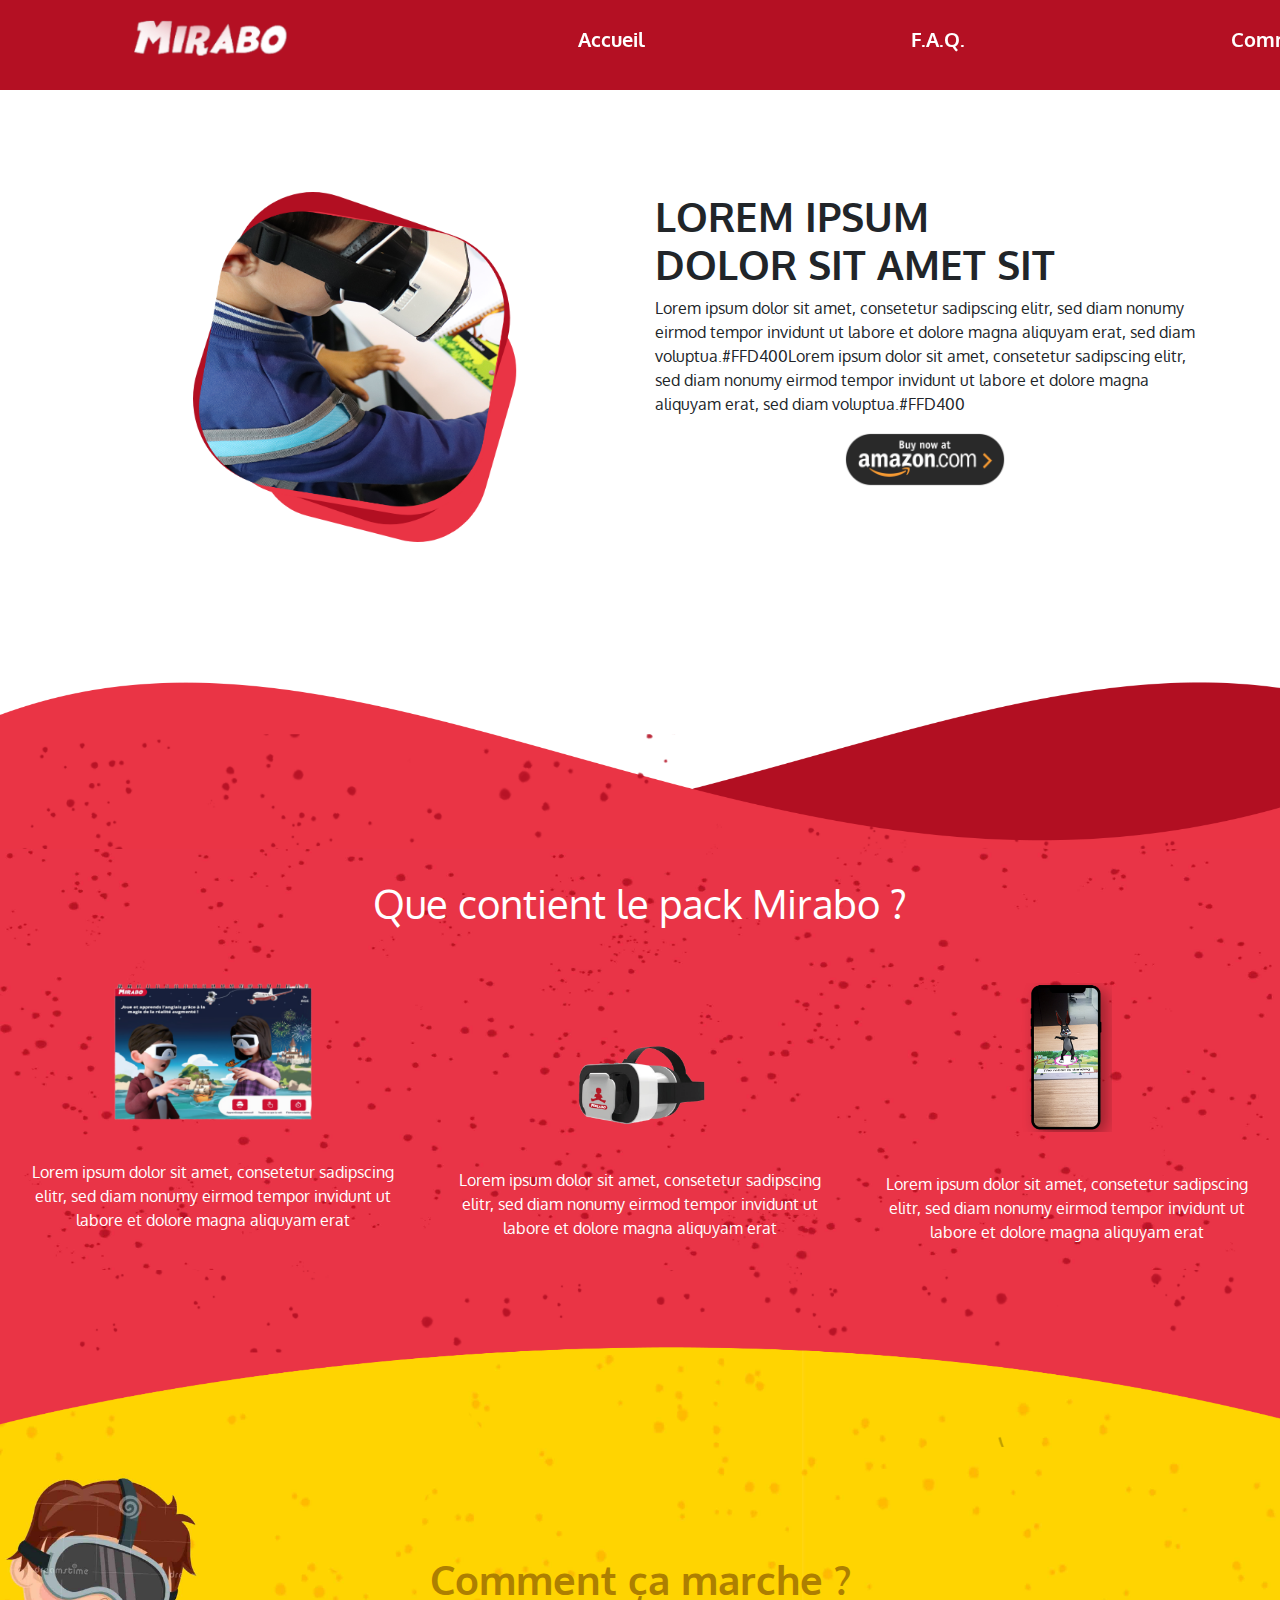
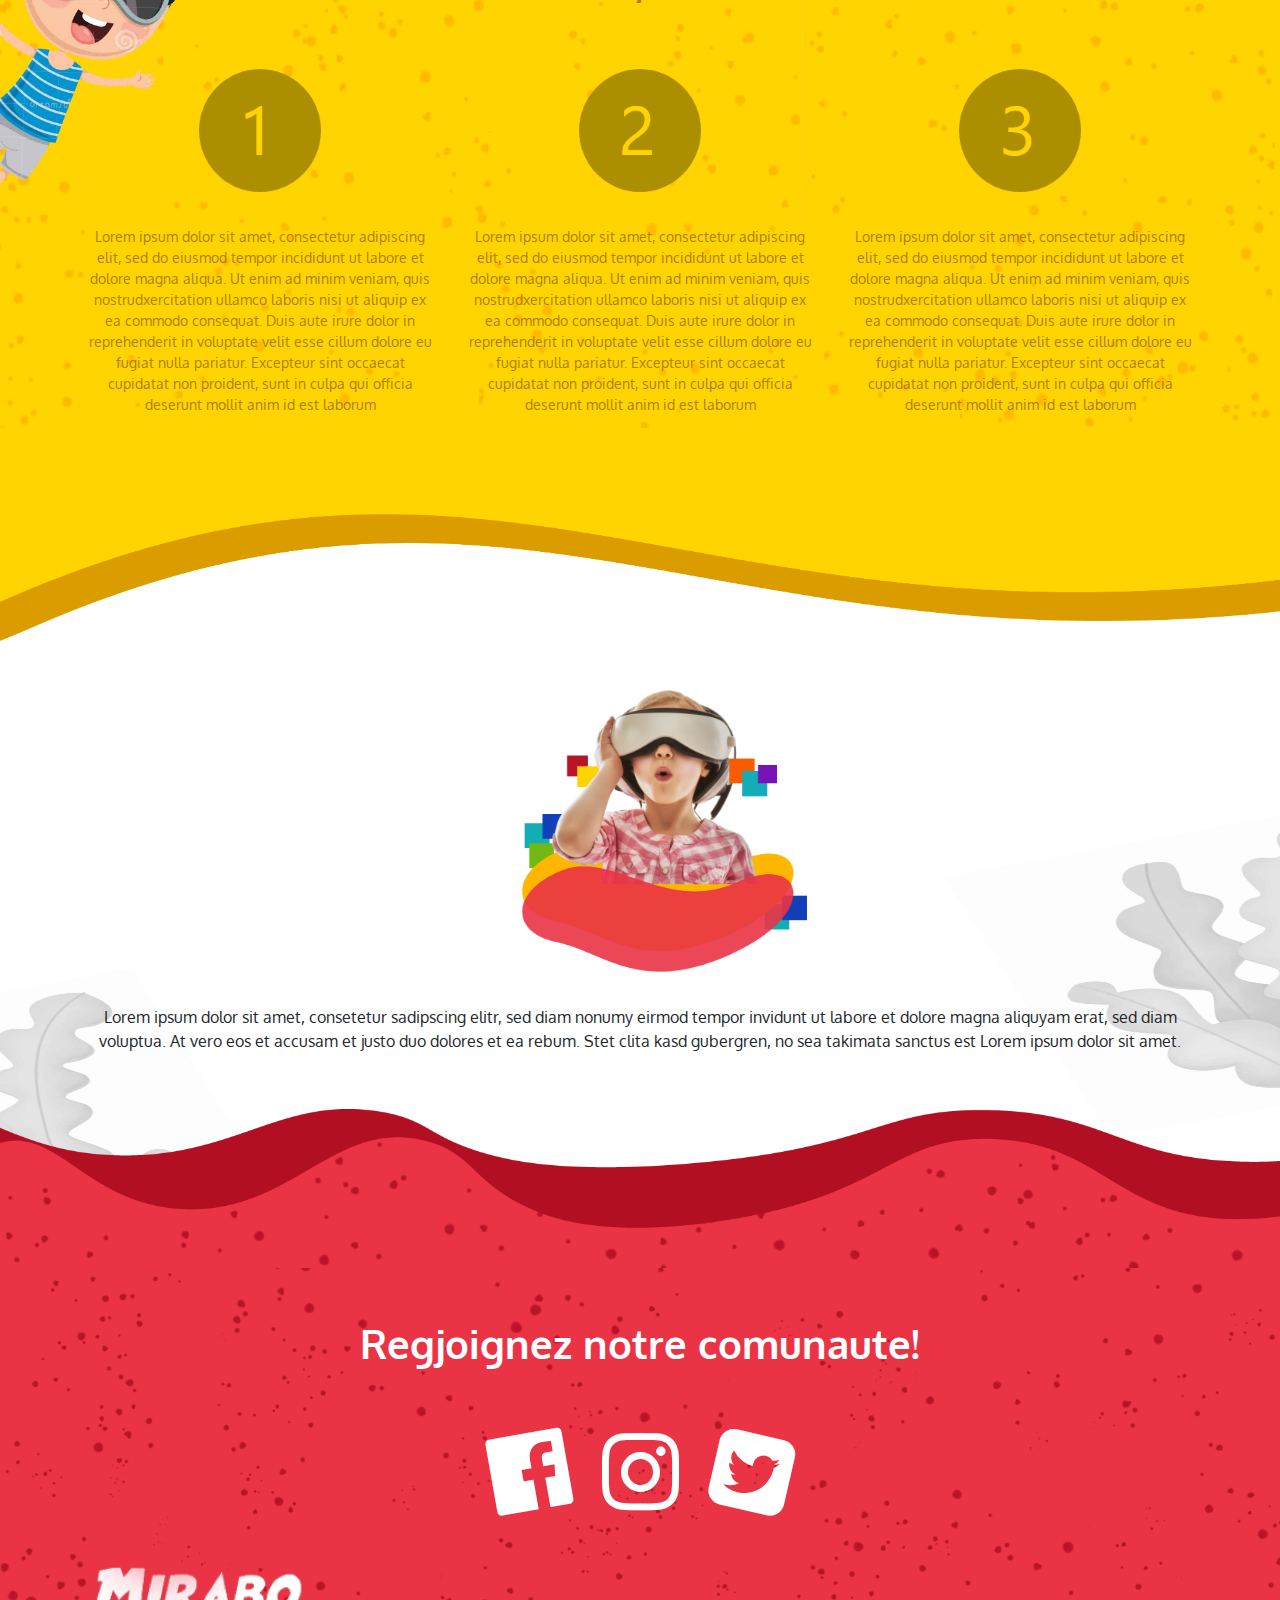
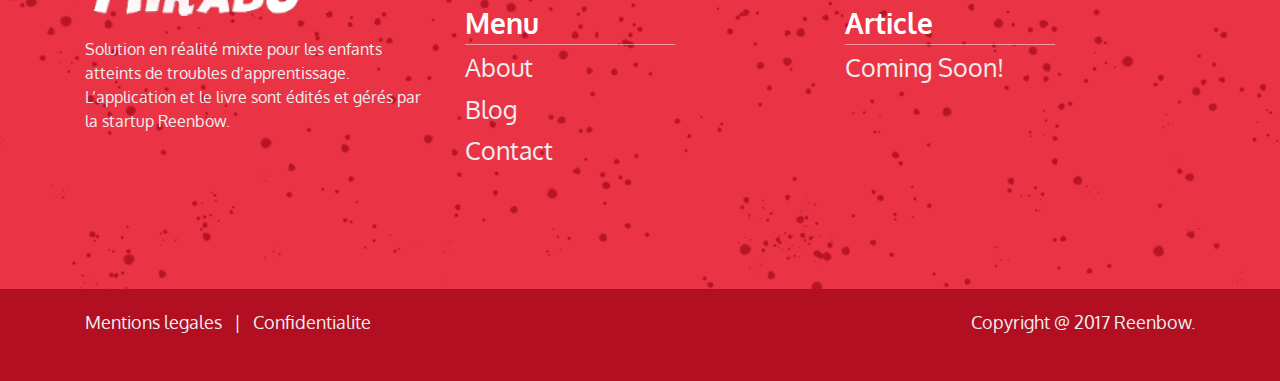
<file: commando.html>
<!DOCTYPE html>
<html lang="en">
<head>
    <meta charset="UTF-8">
    <meta name="viewport" content="width=device-width, initial-scale=1.0">
    <link rel="stylesheet" href="css/bootstrap.min.css">
    <link rel="stylesheet" href="https://stackpath.bootstrapcdn.com/font-awesome/4.7.0/css/font-awesome.min.css">
    <link rel="stylesheet" href="custom/style.css">
    <link rel="stylesheet" href="custom/commando.css">
    <link rel="stylesheet"  href="css/lightslider.css"/>
    <title>Project</title>
</head>
<body>
    <!-- header Alrea -->
    <section class="header">
        <header>
            <nav id="scroll" class="navbar navbar-expand-lg navbar-custom navbar-light bg-nav container-fluid fixed-top">
                <a class="navbar-brand" href="#"><img src="img/logos/logo.png" width="40%" class="img-fluid"></a>
                <button class="navbar-toggler" type="button" data-toggle="collapse" data-target="#navbarSupportedContent" aria-controls="navbarSupportedContent" aria-expanded="false" aria-label="Toggle navigation">
                  <span class="navbar-toggler-icon"></span>
                </button>
                <div class="collapse navbar-collapse" id="navbarSupportedContent">
                  <ul class="navbar-nav mr-auto">
                    <li class="nav-item">
                        <a class="nav-link" href="#solutions">Accueil</a>
                      </li>
                      <li class="nav-item">
                        <a class="nav-link" href="#events">F.A.Q.</a>
                      </li>
                      <li class="nav-item">
                        <a class="nav-link" href="#contact">Commander</a>
                      </li>
                    
                  </ul>
                </div>
                <div class="mobile-view">
                    <h1 style="font-weight: bold;">MIRABO</h1>
                    <button>COMMANDER</button>
                </div>
              </nav>
            <!-- nav end  -->
              
        </header>
    </section>

    <!-- First Area of Header -->
    <section class="one">
        <div class="container">
            <div class="row">
                <div class="col-md-6 text-center">
                    <img src="img/ressources/Group 21.png" class="img-fluid" width="60%" alt=""><br><br>
                </div>
                <div class="col-md-6">
                    <h1>LOREM IPSUM<br>DOLOR SIT AMET SIT</h1>
                    <p>Lorem ipsum dolor sit amet, consetetur sadipscing elitr, sed diam nonumy eirmod tempor invidunt ut labore et dolore  magna aliquyam erat, sed diam voluptua.#FFD400Lorem ipsum dolor sit amet, consetetur sadipscing elitr, sed  diam nonumy eirmod tempor invidunt ut labore et dolore magna aliquyam erat, sed diam voluptua.#FFD400</p>
                   <center><a href="#"><img src="img/logos/amazon.png" class="text-center img-fluid" width="30%"  alt=""></a></center> 
                </div>
            </div>
        </div>
    </section>

    <!-- Second Area of Header -->
    <img src="img/commando/red-top.png" class="img-fluid" alt="">
    <section class="second-area">
        <div class="container-fluid text-center">
            <h1>Que contient le pack Mirabo ?</h1>
            <br><br>
            <div class="row">
                <div class="col-md-4 myimg">
                    <img src="img/ressources/been-left.png" width="50% class="img-fluid" alt="">
                   <center> <p>Lorem ipsum dolor sit amet,  consetetur sadipscing elitr, sed  diam nonumy eirmod tempor  invidunt ut labore et dolore magna   aliquyam erat</p></center>
                </div>
                <div class="col-md-4 myimg" style="padding-top: 4%;">
                    <img src="img/ressources/been.png" width="40% class="img-fluid been" alt="">
                    <center> <p>Lorem ipsum dolor sit amet,  consetetur sadipscing elitr, sed  diam nonumy eirmod tempor  invidunt ut labore et dolore magna   aliquyam erat</p></center>
                </div>
                <div class="col-md-4 myimg">
                    <img src="img/ressources/iphone.png" width="23%" class="img-fluid" alt="">
                    <center> <p>Lorem ipsum dolor sit amet,  consetetur sadipscing elitr, sed  diam nonumy eirmod tempor  invidunt ut labore et dolore magna   aliquyam erat</p></center>
                </div>
            </div>
        </div>
    </section>
    <img src="img/commando/red-bottom.png" class="img-fluid" alt="">
    <!-- above footer second area -->
    <section class="footer-second">
        <div class="container">
            <h1>Comment ça marche ?</h1>
            <div class="row">
                <div class="col-md-4">
                    <img src="img/ressources/Group 45.png" width="35%" class="img-fluid" alt="">
                    <br>  <br>
                    <p>Lorem ipsum dolor sit amet, consectetur adipiscing elit, sed do eiusmod tempor incididunt ut labore et dolore magna aliqua. Ut enim ad minim veniam, quis nostrudxercitation ullamco laboris nisi ut aliquip ex ea commodo consequat. Duis aute irure dolor in reprehenderit in voluptate velit esse cillum dolore eu fugiat nulla pariatur. Excepteur sint occaecat cupidatat non proident, sunt in culpa qui officia deserunt mollit anim id est laborum</p>
                </div>
                <div class="col-md-4">
                    <img src="img/ressources/Group 46.png" width="35%" class="img-fluid" alt="">
                    <br>  <br>
                    <p>Lorem ipsum dolor sit amet, consectetur adipiscing elit, sed do eiusmod tempor incididunt ut labore et dolore magna aliqua. Ut enim ad minim veniam, quis nostrudxercitation ullamco laboris nisi ut aliquip ex ea commodo consequat. Duis aute irure dolor in reprehenderit in voluptate velit esse cillum dolore eu fugiat nulla pariatur. Excepteur sint occaecat cupidatat non proident, sunt in culpa qui officia deserunt mollit anim id est laborum</p>
                </div>
                <div class="col-md-4">
                    <img src="img/ressources/Group 47.png" width="35%" class="img-fluid" alt="">
                    <br>  <br>
                    <p>Lorem ipsum dolor sit amet, consectetur adipiscing elit, sed do eiusmod tempor incididunt ut labore et dolore magna aliqua. Ut enim ad minim veniam, quis nostrudxercitation ullamco laboris nisi ut aliquip ex ea commodo consequat. Duis aute irure dolor in reprehenderit in voluptate velit esse cillum dolore eu fugiat nulla pariatur. Excepteur sint occaecat cupidatat non proident, sunt in culpa qui officia deserunt mollit anim id est laborum</p>
                </div>
            </div>
        </div>
    </section>
    <img src="img/commando/Commande-01.png" class="img-fluid viewm" alt="">

    <!-- footer above first -->
    <section class="footer-above">
        <div class="container text-center">
            <img src="img/ressources/Group 56.png" class="img-fluid" width="30%" alt="">
            <br><br>
            <p>
                Lorem ipsum dolor sit amet, consetetur sadipscing elitr, sed diam nonumy eirmod tempor invidunt ut labore 
                et dolore magna aliquyam erat, sed diam voluptua. At vero eos et accusam et justo duo dolores et ea rebum. 
                Stet clita kasd gubergren, no sea takimata sanctus est Lorem ipsum dolor sit amet.
            </p>
        </div>
    </section>
    <!-- footer area -->
    <img src="img/background/transi-red-top.png" class="img-fluid" alt="">
    <section class="footer justify-content-md-start">
        
           <footer>
            <div class="container content">
            <div class="row">
               <div class="col-md-12 text-center">
                     <h2>Regjoignez notre comunaute!</h2>
                     <div class="social">
                     <i class="fa fa-facebook-official f" aria-hidden="true"></i> <i class="fa fa-instagram" aria-hidden="true"></i>
                     <i class="fa fa-twitter-square t" aria-hidden="true"></i>
                    </div>
               </div>
            </div>
            <div class="row footer-center">
                <div class="col-md-4">
                    <img src="img/logos/logo.png" class="img-fluid logo" alt="">
                    <p>Solution en réalité mixte pour les enfants atteints de troubles d’apprentissage. L’application et le livre sont édités et gérés par la startup Reenbow.</p>
                </div>
                <div class="col-md-4">
                    <b>Menu<div class="line"></div></b>
                    <li><a href="#">About</a></li>
                    <li><a href="#">Blog</a></li>
                    <li><a href="#">Contact</a></li>
                </div>
                <br>
                <div class="col-md-4">
                    <b>Article<div class="line"></div></b>
                    <li><a href="#">Coming Soon!</a></li>
                </div>
            </div>
            </div>
                <div class="footend">
                    <div class="container">
                    <div class="row">
                        <div class="col-md-6">
                            Mentions legales &nbsp; | &nbsp; Confidentialite
                        </div>
                        <div class="col-md-6 text-lg-right">
                            Copyright @ 2017 Reenbow.
                        </div>
                    </div>
                </div>
                </div>
           </footer> 
    </section>
    <script src="js/jquery.min.js"></script>
    <script src="js/bootstrap.min.js"></script>
    <script src="http://ajax.googleapis.com/ajax/libs/jquery/1.9.1/jquery.min.js"></script>
    <script src="js/lightslider.js"></script> 
    <script>
         $(document).ready(function() {
            $("#content-slider").lightSlider({
                        item:3,
                        controls:false,
                        loop:false,
                        easing: 'cubic-bezier(0.25, 0, 0.25, 1)',
                        speed:600,
                        responsive : [
                            {
                                breakpoint:800,
                                settings: {
                                    item:2,
                                    slideMove:1,
                                    slideMargin:6,
                                  }

                            },
                            {
                                breakpoint:480,
                                settings: {
                                    item:1,
                                    slideMove:1,
                                    slideMargin:6,
                                  }
                            }
                        ]
            });
        });


            var vid = document.getElementById("myVideo");
        function playVid() { 
            vid.play(); 
          } 
          
          function pauseVid() { 
            vid.pause(); 
          } 


            // document ready
(function ($) {

// scroll functions
$(window).scroll(function(e) {

// add/remove class to navbar when scrolling to hide/show
var scroll = $(window).scrollTop();
if (scroll >= 100) {
    $('.navbar').addClass("navbar-hide");
    $('.mobile-view').addClass("hide");
} else {
    $('.navbar').removeClass("navbar-hide");
    $('.mobile-view').removeClass("hide");
}

});

})(jQuery); 

          </script> 
</body>
</html>
</file>
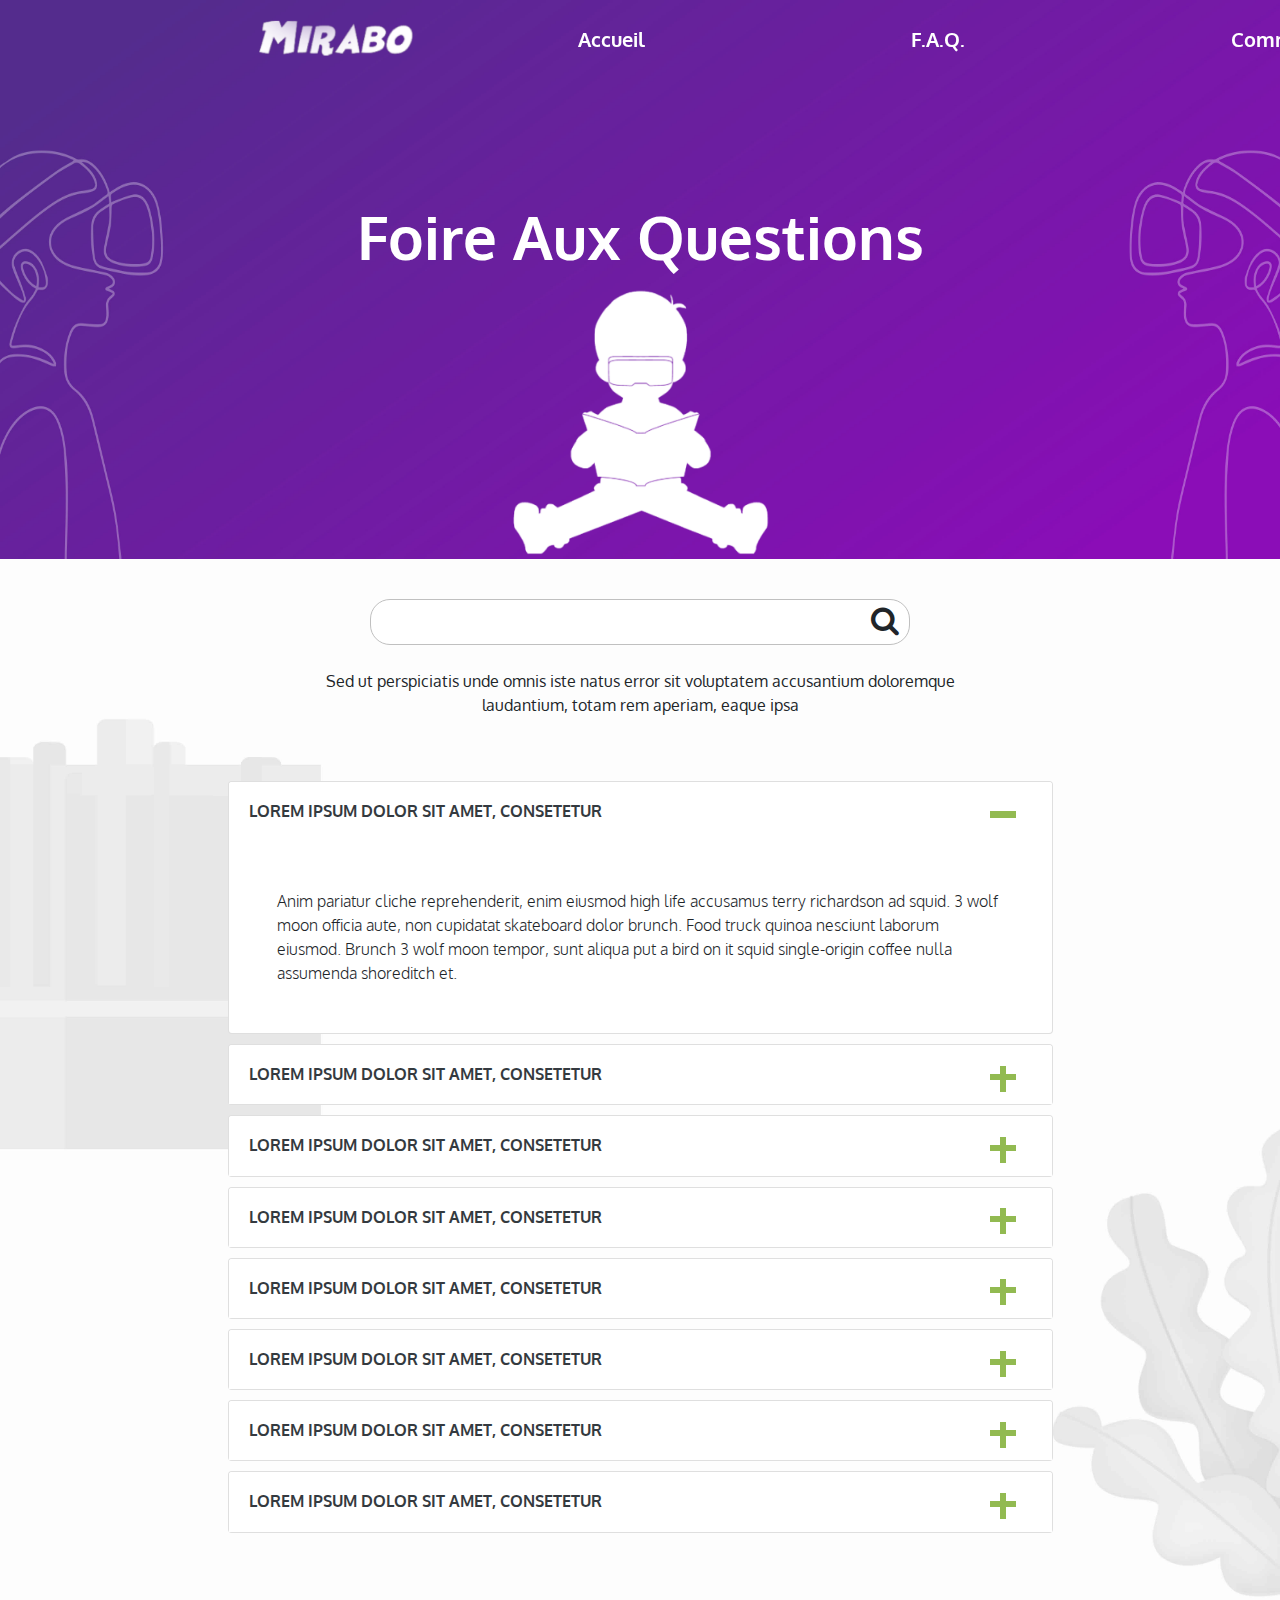
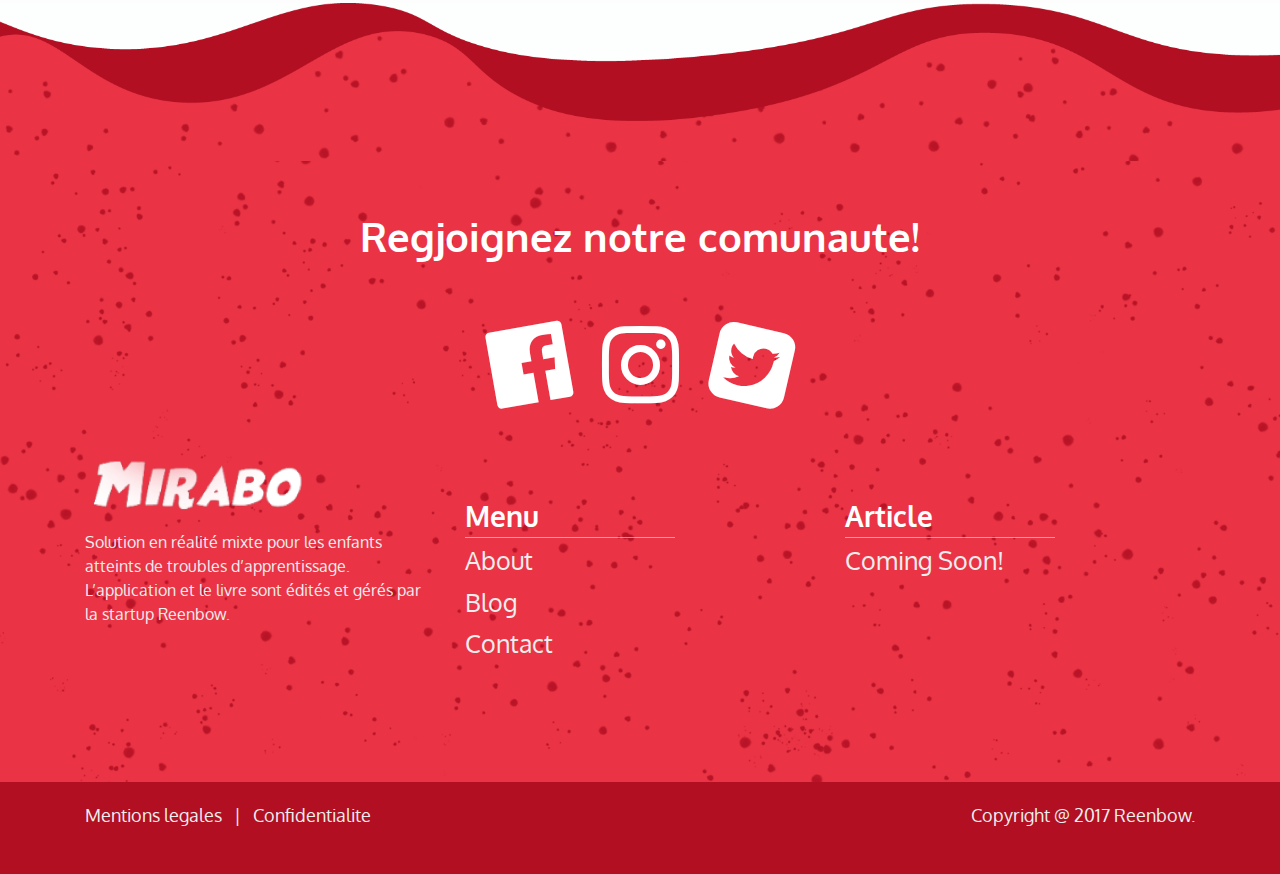
<file: Faq.html>
<!DOCTYPE html>
<html lang="en">
<head>
    <meta charset="UTF-8">
    <meta name="viewport" content="width=device-width, initial-scale=1.0">
    <link rel="stylesheet" href="css/bootstrap.min.css">
    <link rel="stylesheet" href="https://stackpath.bootstrapcdn.com/font-awesome/4.7.0/css/font-awesome.min.css">
    <link rel="stylesheet" href="custom/style.css">
    <link rel="stylesheet" href="custom/faq.css">
    <link rel="stylesheet"  href="css/lightslider.css"/>
    <title>Project</title>
</head>
<body>
    <!-- header Alrea -->
    <section class="header">
        <header>
            <nav id="scroll" class="navbar navbar-expand-lg navbar-custom navbar-light bg-nav container-fluid fixed-top">
                <a class="navbar-brand" href="#"><img src="img/logos/logo.png" width="40%" class="img-fluid"></a>
                <button class="navbar-toggler" type="button" data-toggle="collapse" data-target="#navbarSupportedContent" aria-controls="navbarSupportedContent" aria-expanded="false" aria-label="Toggle navigation">
                  <span class="navbar-toggler-icon"></span>
                </button>
                <div class="collapse navbar-collapse" id="navbarSupportedContent">
                  <ul class="navbar-nav mr-auto">
                    <li class="nav-item">
                        <a class="nav-link" href="#solutions">Accueil</a>
                      </li>
                      <li class="nav-item">
                        <a class="nav-link" href="#events">F.A.Q.</a>
                      </li>
                      <li class="nav-item">
                        <a class="nav-link" href="#contact">Commander</a>
                      </li>
                  </ul>
                </div>
                <div class="mobile-view">
                  <h1 style="font-weight: bold;">MIRABO</h1>
                  <button>COMMANDER</button>
              </div>
              </nav>
            <!-- nav end  -->
             <div class="container">
                <h1 class="faqheading">Foire Aux Questions</h1>
                <img src="img/faq/logo.png" class="img-fluid" width="25%" alt="">
             </div>

        </header>
    </section>
    
    <!-- FAQ AREA -->
    <section class="faq-area">
      
        <div class="container">   
            <div class="row">
                <div class="offset-md-3 col-md-6">
                    <div class="research"><input type="text" >
                    <i class="fa fa-search"></i>
                    </div><br>
                </div>
            </div>
            <center><p>Sed ut perspiciatis unde omnis iste natus error sit voluptatem accusantium doloremque <br>laudantium, totam rem aperiam, eaque ipsa</p></center>
            <br><br>
  <div class="row">
    <div class="col-lg-9 mx-auto">
      <!-- Accordion -->
      <div id="accordionExample" class="accordion shadow">

        <!-- Accordion item 1 -->
        <div class="card">
          <div id="headingOne" class="card-header bg-white shadow-sm border-0">
            <h6 class="mb-0 font-weight-bold"><a href="#" data-toggle="collapse" data-target="#collapseOne" aria-expanded="true" aria-controls="collapseOne" class="d-block position-relative text-dark text-uppercase collapsible-link py-2">Lorem ipsum dolor sit amet, consetetur</a></h6>
          </div>
          <div id="collapseOne" aria-labelledby="headingOne" data-parent="#accordionExample" class="collapse show">
            <div class="card-body p-5">
              <p class="font-weight-light m-0">Anim pariatur cliche reprehenderit, enim eiusmod high life accusamus terry richardson ad squid. 3 wolf moon officia aute, non cupidatat skateboard dolor brunch. Food truck quinoa nesciunt laborum eiusmod. Brunch 3 wolf moon tempor, sunt aliqua put a bird on it squid single-origin coffee nulla assumenda shoreditch et.</p>
            </div>
          </div>
        </div>

        <!-- Accordion item 2 -->
        <div class="card">
          <div id="headingTwo" class="card-header bg-white shadow-sm border-0">
            <h6 class="mb-0 font-weight-bold"><a href="#" data-toggle="collapse" data-target="#collapseTwo" aria-expanded="false" aria-controls="collapseTwo" class="d-block position-relative collapsed text-dark text-uppercase collapsible-link py-2">Lorem ipsum dolor sit amet, consetetur</a></h6>
          </div>
          <div id="collapseTwo" aria-labelledby="headingTwo" data-parent="#accordionExample" class="collapse">
            <div class="card-body p-5">
              <p class="font-weight-light m-0">Anim pariatur cliche reprehenderit, enim eiusmod high life accusamus terry richardson ad squid. 3 wolf moon officia aute, non cupidatat skateboard dolor brunch. Food truck quinoa nesciunt laborum eiusmod. Brunch 3 wolf moon tempor, sunt aliqua put a bird on it squid single-origin coffee nulla assumenda shoreditch et.</p>
            </div>
          </div>
        </div>

        <!-- Accordion item 3 -->
        <div class="card">
          <div id="headingThree" class="card-header bg-white shadow-sm border-0">
            <h6 class="mb-0 font-weight-bold"><a href="#" data-toggle="collapse" data-target="#collapseThree" aria-expanded="false" aria-controls="collapseThree" class="d-block position-relative collapsed text-dark text-uppercase collapsible-link py-2">Lorem ipsum dolor sit amet, consetetur</a></h6>
          </div>
          <div id="collapseThree" aria-labelledby="headingThree" data-parent="#accordionExample" class="collapse">
            <div class="card-body p-5">
              <p class="font-weight-light m-0">Anim pariatur cliche reprehenderit, enim eiusmod high life accusamus terry richardson ad squid. 3 wolf moon officia aute, non cupidatat skateboard dolor brunch. Food truck quinoa nesciunt laborum eiusmod. Brunch 3 wolf moon tempor, sunt aliqua put a bird on it squid single-origin coffee nulla assumenda shoreditch et.</p>
            </div>
          </div>
        </div>

        <!-- Accordion item 4 -->
        <div class="card">
            <div id="headingFour" class="card-header bg-white shadow-sm border-0">
              <h6 class="mb-0 font-weight-bold"><a href="#" data-toggle="collapse" data-target="#collapseFour" aria-expanded="false" aria-controls="collapseThree" class="d-block position-relative collapsed text-dark text-uppercase collapsible-link py-2">Lorem ipsum dolor sit amet, consetetur</a></h6>
            </div>
            <div id="collapseFour" aria-labelledby="headingFour" data-parent="#accordionExample" class="collapse">
              <div class="card-body p-5">
                <p class="font-weight-light m-0">Anim pariatur cliche reprehenderit, enim eiusmod high life accusamus terry richardson ad squid. 3 wolf moon officia aute, non cupidatat skateboard dolor brunch. Food truck quinoa nesciunt laborum eiusmod. Brunch 3 wolf moon tempor, sunt aliqua put a bird on it squid single-origin coffee nulla assumenda shoreditch et.</p>
              </div>
            </div>
          </div>

          <!-- Accordion item 5 -->
        <div class="card">
            <div id="headingfive" class="card-header bg-white shadow-sm border-0">
              <h6 class="mb-0 font-weight-bold"><a href="#" data-toggle="collapse" data-target="#collapseFive" aria-expanded="false" aria-controls="collapseThree" class="d-block position-relative collapsed text-dark text-uppercase collapsible-link py-2">Lorem ipsum dolor sit amet, consetetur</a></h6>
            </div>
            <div id="collapseFive" aria-labelledby="headingfive" data-parent="#accordionExample" class="collapse">
              <div class="card-body p-5">
                <p class="font-weight-light m-0">Anim pariatur cliche reprehenderit, enim eiusmod high life accusamus terry richardson ad squid. 3 wolf moon officia aute, non cupidatat skateboard dolor brunch. Food truck quinoa nesciunt laborum eiusmod. Brunch 3 wolf moon tempor, sunt aliqua put a bird on it squid single-origin coffee nulla assumenda shoreditch et.</p>
              </div>
            </div>
          </div>

          <!-- Accordion item 6 -->
        <div class="card">
            <div id="headingSix" class="card-header bg-white shadow-sm border-0">
              <h6 class="mb-0 font-weight-bold"><a href="#" data-toggle="collapse" data-target="#collapseSix" aria-expanded="false" aria-controls="collapseThree" class="d-block position-relative collapsed text-dark text-uppercase collapsible-link py-2">Lorem ipsum dolor sit amet, consetetur</a></h6>
            </div>
            <div id="collapseSix" aria-labelledby="headingSix" data-parent="#accordionExample" class="collapse">
              <div class="card-body p-5">
                <p class="font-weight-light m-0">Anim pariatur cliche reprehenderit, enim eiusmod high life accusamus terry richardson ad squid. 3 wolf moon officia aute, non cupidatat skateboard dolor brunch. Food truck quinoa nesciunt laborum eiusmod. Brunch 3 wolf moon tempor, sunt aliqua put a bird on it squid single-origin coffee nulla assumenda shoreditch et.</p>
              </div>
            </div>
          </div>

          <!-- Accordion item 7 -->
        <div class="card">
            <div id="headingSaven" class="card-header bg-white shadow-sm border-0">
              <h6 class="mb-0 font-weight-bold"><a href="#" data-toggle="collapse" data-target="#collapseSaven" aria-expanded="false" aria-controls="collapseThree" class="d-block position-relative collapsed text-dark text-uppercase collapsible-link py-2">Lorem ipsum dolor sit amet, consetetur</a></h6>
            </div>
            <div id="collapseSaven" aria-labelledby="headingSaven" data-parent="#accordionExample" class="collapse">
              <div class="card-body p-5">
                <p class="font-weight-light m-0">Anim pariatur cliche reprehenderit, enim eiusmod high life accusamus terry richardson ad squid. 3 wolf moon officia aute, non cupidatat skateboard dolor brunch. Food truck quinoa nesciunt laborum eiusmod. Brunch 3 wolf moon tempor, sunt aliqua put a bird on it squid single-origin coffee nulla assumenda shoreditch et.</p>
              </div>
            </div>
          </div>

           <!-- Accordion item 8 -->
        <div class="card">
            <div id="headingEight" class="card-header bg-white shadow-sm border-0">
              <h6 class="mb-0 font-weight-bold"><a href="#" data-toggle="collapse" data-target="#collapseEight" aria-expanded="false" aria-controls="collapseThree" class="d-block position-relative collapsed text-dark text-uppercase collapsible-link py-2">Lorem ipsum dolor sit amet, consetetur</a></h6>
            </div>
            <div id="collapseEight" aria-labelledby="headingEight" data-parent="#accordionExample" class="collapse">
              <div class="card-body p-5">
                <p class="font-weight-light m-0">Anim pariatur cliche reprehenderit, enim eiusmod high life accusamus terry richardson ad squid. 3 wolf moon officia aute, non cupidatat skateboard dolor brunch. Food truck quinoa nesciunt laborum eiusmod. Brunch 3 wolf moon tempor, sunt aliqua put a bird on it squid single-origin coffee nulla assumenda shoreditch et.</p>
              </div>
            </div>
          </div>

      </div>
    </div>
  </div>
            
            
        </div><!-- container -->
    </section>
   
    <!-- footer area -->
    <img src="img/background/transi-red-top.png" class="img-fluid" alt="">
    <section class="footer justify-content-md-start">
        
           <footer>
            <div class="container content">
            <div class="row">
               <div class="col-md-12 text-center">
                     <h2>Regjoignez notre comunaute!</h2>
                     <div class="social">
                     <i class="fa fa-facebook-official f" aria-hidden="true"></i> <i class="fa fa-instagram" aria-hidden="true"></i>
                     <i class="fa fa-twitter-square t" aria-hidden="true"></i>
                    </div>
               </div>
            </div>
            <div class="row footer-center">
                <div class="col-md-4">
                    <img src="img/logos/logo.png" class="img-fluid logo" alt="">
                    <p>Solution en réalité mixte pour les enfants atteints de troubles d’apprentissage. L’application et le livre sont édités et gérés par la startup Reenbow.</p>
                </div>
                <div class="col-md-4">
                    <b>Menu<div class="line"></div></b>
                    <li><a href="#">About</a></li>
                    <li><a href="#">Blog</a></li>
                    <li><a href="#">Contact</a></li>
                </div>
                <br>
                <div class="col-md-4">
                    <b>Article<div class="line"></div></b>
                    <li><a href="#">Coming Soon!</a></li>
                </div>
            </div>
            </div>
                <div class="footend">
                    <div class="container">
                    <div class="row">
                        <div class="col-md-6">
                            Mentions legales &nbsp; | &nbsp; Confidentialite
                        </div>
                        <div class="col-md-6 text-lg-right">
                            Copyright @ 2017 Reenbow.
                        </div>
                    </div>
                </div>
                </div>
           </footer> 
    </section>
    <script src="js/jquery.min.js"></script>
    <script src="js/bootstrap.min.js"></script>
    <script src="http://ajax.googleapis.com/ajax/libs/jquery/1.9.1/jquery.min.js"></script>
    <script src="js/lightslider.js"></script> 
    <script>
         $(document).ready(function() {
            $("#content-slider").lightSlider({
                        item:3,
                        controls:false,
                        loop:false,
                        easing: 'cubic-bezier(0.25, 0, 0.25, 1)',
                        speed:600,
                        responsive : [
                            {
                                breakpoint:800,
                                settings: {
                                    item:2,
                                    slideMove:1,
                                    slideMargin:6,
                                  }

                            },
                            {
                                breakpoint:480,
                                settings: {
                                    item:1,
                                    slideMove:1,
                                    slideMargin:6,
                                  }
                            }
                        ]
            });
        });


            var vid = document.getElementById("myVideo");
        function playVid() { 
            vid.play(); 
          } 
          
          function pauseVid() { 
            vid.pause(); 
          } 

   // document ready
   (function ($) {

// scroll functions
$(window).scroll(function(e) {

// add/remove class to navbar when scrolling to hide/show
var scroll = $(window).scrollTop();
if (scroll >= 100) {
    $('.navbar').addClass("navbar-hide");
    $('.mobile-view').addClass("hide");
} else {
    $('.navbar').removeClass("navbar-hide");
    $('.mobile-view').removeClass("hide");
}

});

})(jQuery); 

          </script> 
</body>
</html>
</file>
<file: custom/style.css>
@import url("https://fonts.googleapis.com/css2?family=Oxygen:wght@300;400;700&display=swap");
@font-face {
  font-family: "Playkidz";
  src: url("Playkidz.ttf.woff") format("woff"),
    url("Playkidz.ttf.svg#Playkidz") format("svg"), url("Playkidz.ttf.eot"),
    url("Playkidz.eot?#iefix") format("embedded-opentype");
  font-weight: normal;
  font-style: normal;
}

body {
  background-color: #f7f7f7;
  font-family: "Oxygen", sans-serif;
}

.header {
  background-image: url("./../img/ressources/Group 59.png");
  background-position: center center;
  background-size: 100% 100%;
}
.header nav {
  z-index: 1000;
  width: 100%;
  padding-left: 10%;
  position: fixed;
  padding-right: 10%;
  margin-bottom: 0;
}
.navbar {
  transition: top 0.5s ease;
 
}

.navbar-hide {
  top: -56px;
}
.header nav li {
  margin-right: 70%;
}

.header #scroll.active {
  background-color: #b41023;
  -webkit-box-shadow: 1px 1px 8px black;
          box-shadow: 1px 1px 8px black;
}

.header .navbar-custom .nav-item.active .nav-link,
.header .navbar-custom .nav-item:hover .nav-link {
  color: #ffffff;
}

.header .navbar-custom .navbar-nav .nav-link {
  color: white;
  padding: 1rem 1rem;
  font-weight: bold;
  font-size: 20px;
  font-family: "Oxygen", sans-serif;
}

.header .navbar-custom .navbar-nav .nav-link:hover {
  background-color: white;
  border-radius: 30px;
  color: #b20f22;
}

.header .navbar-custom .navbar-brand,
.header .navbar-custom .navbar-text {
  color: rgba(255, 255, 255, 0.8);
}

.header .navbar-toggler {
  border: none;
}

.header :focus {
  border: none;
}

.header .navbar-toggler-icon {
  background-image: url("data:image/svg+xml;charset=utf8,%3Csvg viewBox='0 0 30 30' xmlns='http://www.w3.org/2000/svg'%3E%3Cpath stroke='white' stroke-width='2' stroke-linecap='round' stroke-miterlimit='10' d='M4 7h22M4 15h22M4 23h22'/%3E%3C/svg%3E");
}

.header .content {
  padding-top: 17%;
  padding-bottom: 35%;
  color: white;
}

.header .content h1 {
  font-size: 65px;
  font-weight: bold;
}

.header .content p {
  width: 90%;
}

.header .content button {
  background-color: white;
  border-radius: 30px;
  color: #b20f22;
  font-weight: bold;
  font-size: 24px;
  border: none;
  padding: 10px 25px;
}

#outer {
  width: 550px;
  border-radius: 100px;
  overflow: hidden;
  position: relative;
}

.video {
  position: relative;
  left: 0;
  top: 0;
  width: 100%;
  border-radius: 100px;
  opacity: 1;
}

/*=============================================
=            Header Below one area            =
=============================================*/
.header-one {
  margin-top: 7%;
}

.header-one h1 {
  font-weight: bold;
  color: #eb3042;
  font-size: 38px;
}

.header-one button {
  background-color: #b20f22;
  color: white;
  font-weight: bold;
  border: none;
  border-radius: 30px;
  padding: 8px 25px;
}

.header-one p {
  margin: 18px -10px;
  color: #262626;
  font-size: 18px;
}

/*=============================================
=            header second area            =
=============================================*/
.header-second {
  margin-top: 10%;
}

.header-second h1 {
  font-weight: bold;
  color: #eb3042;
  font-size: 38px;
}

.header-second p {
  width: 70%;
  text-align: center;
  margin: auto;
  font-size: 18px;
  padding: 20px 0;
}

.header-second .leftarrow {
  position: absolute;
  z-index: -10;
  left: -10px;
  top: -25px;
}

.header-second .leftarrow1 {
  position: absolute;
  z-index: -10;
  left: -5px;
  bottom: 23px;
}
.header-second .child-img {
  position: relative;
  display: block;
}
.header-second .showimg {
  position: absolute;
  transition: .5s ease;
  opacity: 0;
  position: absolute;
  top: 12.5%;
  left: 20%;
  transform: translate(-50%, -50%);
  -ms-transform: translate(-50%, -50%);
  text-align: center;
  width: 59%;
  background-color: #b20f22;
  border-radius: 80px;
  transform: rotate(12deg);
}

.header-second .showimg img {
  margin-top: 0;
  width: 30%;
  padding-bottom: 0;
  margin-bottom: 0;
}
.header-second .showimg p {
  color: white;
  font-size: 34px;
  margin-top: -20px;
  padding-bottom: 0;
}
.col-md-6:hover img {
  opacity: 0.8;
}
.col-md-6:hover .showimg {
  opacity: 0.8;
}
.header-second .child-img:hover ~ .showimg {
  display: block;
  cursor:pointer;
}
.header-second .child-img2 {
  position: relative;
}
.header-second .showimg2 {
  left: 22%;
  transform: rotate(-12deg);
}
.header-second .child-img2:hover ~ .showimg2 {
  display: block;
}

.header-second .child-img3 {
  position: relative;
}
.header-second .showimg3 {
  left: 19%;
  top: 13.5%;
  width: 61%;
  transform: rotate(0);
}
.header-second .child-img3:hover ~ .showimg3 {
  display: block;
}

.header-second .child-img4 {
  position: relative;
}
.header-second .showimg4 {
  left: 19%;
  top: 13.5%;
  width: 61%;
  transform: rotate(0);
}
.header-second .child-img4:hover ~ .showimg4 {
  display: block;
}

.header-second .imgleft {
  margin-left: -100px;
}

.header-second .imgright {
  margin-right: -100px;
}

.header-second .rightarrow {
  position: absolute;
  z-index: -10;
  right: -10px;
  top: -25px;
}

.header-second .rightarrow1 {
  position: absolute;
  z-index: -10;
  right: -30px;
  bottom: 10px;
}

.header-second .left1 {
  position: absolute;
  top: 80px;
  left: -50px;
  width: 90px;
  font-family: "Playkidz";
  font-weight: bold;
  font-size: 24px;
  -webkit-transform: rotate(13deg);
  transform: rotate(13deg);
}

.header-second .left2 {
  position: absolute;
  bottom: 120px;
  left: -80px;
  width: 90px;
  font-family: "Playkidz";
  font-weight: bold;
  font-size: 24px;
  -webkit-transform: rotate(353deg);
  transform: rotate(353deg);
}

.header-second .right1 {
  position: absolute;
  top: 80px;
  right: -50px;
  width: 90px;
  font-family: "Playkidz";
  font-weight: bold;
  font-size: 24px;
  -webkit-transform: rotate(-13deg);
  transform: rotate(-13deg);
}

.header-second .right2 {
  position: absolute;
  bottom: 120px;
  right: -80px;
  width: 90px;
  font-family: "Playkidz";
  font-weight: bold;
  font-size: 24px;
  -webkit-transform: rotate(-353deg);
  transform: rotate(-353deg);
}

/*=============================================
=            centre yellow area            =
=============================================*/
.centre-area {
  background-image: url("./../img/background/page04-05.png");
  background-position: center center;
  background-size: 100% 100%;
  padding-bottom: 6%;
  padding-left: 1%;
}

.centre-area .man {
  width: 30%;
  position: absolute;
  margin-top: -21%;
  margin-left: -15%;
}

.centre-area h1 {
  color: #ad7f01;
  padding-top: 200px;
  padding-bottom: 30px;
  font-weight: bold;
}

.centre-area ul {
  list-style: none outside none;
  padding-left: 0;
  padding-right: 0;
  margin: 0;
}

.centre-area .demo {
  width: 100%;
}

.centre-area .demo .item {
  margin-bottom: 60px;
}

.centre-area .content-slider li {
  text-align: center;
  color: #fff;
  margin: 0;
  height: 300px;
}

.centre-area .content-slider li .slide-con {
  background-color: white;
  color: #000;
  width: 98%;
  position: relative;
  border-radius: 15px;
  -webkit-box-shadow: 0 0 6px #eeeded;
  box-shadow: 0 0 6px #eeeded;
  padding: 6%;
}

.centre-area .content-slider li .slide-con h3 {
  background-color: white;
  color: #003e6d;
  width: 98%;
  height: 100%;
  border-radius: 15px;
}

.centre-area .content-slider li .slide-con .fa-star {
  color: #ffb600;
  margin: 0 0.5%;
}

.centre-area .logos-area {
  background-image: url("./../img/ressources/bb.jpg");
  background-position: center center;
  background-size: 100% 100%;
  width: 100%;
  height: 400px;
}

/*=============================================
=            footer second area              =
=============================================*/
.footer-second {
  margin-top: 6%;
  padding-bottom: 5%;
}

.footer-second .right {
  margin: 10% 0;
}

.footer-second h3 {
  color: #ad7f01;
  font-family: "Playkidz";
  font-size: 40px;
}

.footer-second p {
  font-size: 14px;
}

.footer-second .logo {
  margin-top: 40px;
  margin-bottom: 60px;
}

.footer-second .sparate {
  height: 4px;
  display: inline-block;
  width: 20%;
  margin-right: 10px;
  margin-left: 10px;
  background-color: black;
}

.footer-second .slides {
  width: 100%;
}
.footer-second .slides-hidden {
  display: none;
}

/*=============================================
=            foot above first area            =
=============================================*/
.footer-top {
  margin-top: 7%;
  margin-bottom: 200px;
}

.footer-top h1 {
  color: #eb3042;
  font-size: 4rem;
  font-weight: bold;
}

.footer-top p {
  color: #7a7979;
}

.footer-top .logo {
  margin: 20px;
}

.footer-top .ilogo {
  margin-left: 20px;
}

.footer-top .email input {
  width: 70%;
  border: 1px solid black;
  border-radius: 30px;
  padding: 7px 10px;
  color: #7a7979;
}

.footer-top .email :focus {
  -webkit-box-shadow: none;
  box-shadow: none;
  outline: none;
}

.footer-top .email .fa {
  color: #eb3042;
  position: absolute;
  font-size: 30px;
  right: 33%;
  padding-top: 5px;
}

/*=============================================
=            footer area css code            =
=============================================*/
.footer {
  background-image: url("./../img/socials.png");
  background-position: center center;
  background-size: 100% 100%;
  color: white;
}

.footer .content {
  padding-top: 4%;
  padding-bottom: 9%;
}

.footer h2 {
  font-size: 40px;
  font-weight: bold;
}

.footer .logo {
  width: 65%;
  margin-top: -13%;
}

.footer p {
  font-size: 16px;
  color: #eeeeee;
  width: 100%;
  padding: 3% 0;
}

.footer a {
  text-decoration: none;
  color: #eeeeee;
  font-size: 25px;
}

.footer li {
  list-style-type: none;
  margin: 4px 0;
}

.footer b {
  font-size: 28px;
  font-family: "Oxygen", sans-serif;
}

.footer b .line {
  height: 1px;
  background-color: white;
  width: 60%;
  opacity: 0.5;
}

.footer .social {
  margin-top: 45px;
  margin-bottom: 70px;
}

.footer .f {
  -webkit-transform: rotate(-10deg);
  transform: rotate(-10deg);
}

.footer .t {
  -webkit-transform: rotate(13deg);
  transform: rotate(13deg);
}

.footer .fa {
  font-size: 90px;
  margin: 15px;
}

.footer .footend {
  background-color: #b20f22;
  padding-top: 20px;
  font-size: 18px;
  padding-bottom: 45px;
  color: #eeeeee;
}

.mobile-second {
  display: none;
}

.mobile-view {
  display: none;
}
.mobile-view1 {
  display: none;
}

/*=====  End of footer area  ======*/
@media (max-width: 680px) {
  nav {
    background-color: #c71c2f;
  }
  .mobile-view1 {
    display: inline-block;
    text-align: center;
  }



  .footer-top h1 {
    font-size: 50px !important;
  }
  .header-second {
    display: none;
  }
  .man {
    display: none;
  }
  .mycard {
    font-size: 10px !important;
  }
  .mycard button {
    font-size: 10px !important;
  }
  .mobile-second {
    text-align: center;
    display: block;
    margin-top: 30px;
  }
  .mobile-second h1 {
    color: #eb3042;
    font-size: 38px;
    margin-top: 20px;
    font-weight: bold;
    margin-bottom: 4px;
  }
  .mobile-second p {
    font-size: 16px;
    padding: 3% 0;
  }
  .mobile-second .mycard {
    background-color: #c41b2d;
    font-size: 16px;
    border-top-left-radius: 20px;
    border-top-right-radius: 20px;
    border-bottom-left-radius: 20px;
    border-bottom-right-radius: 20px;
    color: white;
    font-weight: bold;
    padding: 15px;
    margin: 10px;
  }
  .mobile-second .mycard button {
    background-color: white;
    margin-top: 6px;
    font-size: 12px;
    border: none;
    border-radius: 20px;
    font-weight: bold;
    color: #c41b2d;
    padding: 8px 15px;
  }
  .header .navbar-brand {
    display: none;
  }
  .header .header-content {
    display: none;
  }
  .header nav .navbar-toggler {
    margin-left: -10%;
  }
  .mobile-view {
    display: block;
    position: fixed;
    right: 6px;
    top: 1px;
  }
  .centre-area {
    padding-top: -500px !important;
  }
  .header-one h1 {
    font-size: 28px;
  }
  .header nav .mobile-view h1 {
    display: inline-block;
    color: white;
    position: fixed;
    right: 40%;
    top: 9px;
    font-size: 30px;
  }
  .header nav .mobile-view button {
    background-color: white;
    border-radius: 30px;
    color: #b20f22;
    font-weight: bold;
    font-size: 16px;
    border: none;
    padding: 5px 13px;
    margin-top: 10px;
  }
  .header .mobile-view h2 {
    color: white;
    font-size: 40px;
    font-weight: bold;
    margin: 7% 0;
  }
  .sparate {
    width: 15% !important;
  }
  p {
    text-align: justify;
    width: 100% !important;
  }
  .header-one p {
    margin-left: 0 !important;
    margin-right: 0 !important;
    padding: 0 !important;
  }
  .logos-area {
    height: 150px !important;
  }
  .footer-center {
    text-align: center;
  }
  .footer-center b {
    text-decoration: underline;
  }
  .line {
    display: none;
  }
  #outer {
    width: 90%;
  }
  .content {
    padding-top: 25% !important;
  }
}

@media only screen and (min-device-width: 768px) and (max-device-width: 1024px) {
  nav {
    background-color: #c71c2f;
  }

  .footer-top h1 {
    font-size: 50px !important;
  }
  .mobile-view1 {
    display: inline-block;
    text-align: center;
  }
  .header-second {
    display: none;
  }
  .man {
    display: none;
  }
  .mobile-second {
    text-align: center;
    display: block;
    margin-top: 30px;
  }
  .mobile-second h1 {
    color: #eb3042;
    font-size: 38px;
    margin-top: 20px;
    font-weight: bold;
    margin-bottom: 4px;
  }
  .mobile-second p {
    font-size: 16px;
    padding: 3% 0;
  }
  .mobile-second .mycard {
    background-color: #c41b2d;
    font-size: 18px;
    border-top-left-radius: 20px;
    border-top-right-radius: 20px;
    border-bottom-left-radius: 20px;
    border-bottom-right-radius: 20px;
    color: white;
    font-weight: bold;
    padding: 15px;
    margin: 10px;
  }
  .mobile-second .mycard button {
    background-color: white;
    margin-top: 6px;
    font-size: 14px;
    border: none;
    border-radius: 20px;
    font-weight: bold;
    color: #c41b2d;
    padding: 8px 15px;
  }
  .header .navbar-brand {
    display: none;
  }
  .header .header-content {
    display: none;
  }
  .header nav .navbar-toggler {
    margin-left: -10%;
  }
  .mobile-view {
    display: block;
    position: fixed;
    right: 6px;
    top: 1px;
  }
  .videom {
    margin-right: -200px;
  }
  .centre-area {
    padding-top: -500px !important;
  }
  .header-one h1 {
    font-size: 28px;
  }
  .header nav .mobile-view h1 {
    display: inline-block;
    color: white;
    position: fixed;
    right: 40%;
    top: 9px;
    font-size: 30px;
  }
  .header nav .mobile-view button {
    background-color: white;
    border-radius: 30px;
    color: #b20f22;
    font-weight: bold;
    font-size: 16px;
    border: none;
    padding: 5px 13px;
    margin-top: 10px;
  }
  .header nav .mobile-view h1 {
    display: inline-block;
    color: white;
  }
  .header nav .mobile-view button {
    background-color: white;
    border-radius: 30px;
    color: #b20f22;
    font-weight: bold;
    font-size: 18px;
    border: none;
    padding: 5px 16px;
  }
  .header .mobile-view h2 {
    color: white;
    font-size: 40px;
    font-weight: bold;
    margin: 7% 0;
  }
  .sparate {
    width: 15% !important;
  }
  p {
    text-align: justify;
    width: 100% !important;
  }
  .header-one p {
    margin-left: 0 !important;
    margin-right: 0 !important;
    padding: 0 !important;
  }
  .logos-area {
    height: 150px !important;
  }
  .footer-center {
    text-align: center;
  }
  .footer-center b {
    text-decoration: underline;
  }
  .line {
    display: none;
  }
  #outer {
    width: 400px;
  }
  .content {
    padding-left: 23%;
    padding-right: 23%;
    padding-top: 25% !important;
  }
}

/* ipad pro */
@media only screen and (min-device-width: 1024px) and (max-device-width: 1166px) {
  .mobile-view {
    display: none;
  }
  .header .navbar-brand {
    display: inline-block;
  }
  
  
  .nav-item {
    margin-right: 120px !important;
  }
  .mobile-second p {
    text-align: center;
  }
  .mobile-view1 {
    display: inline-block;
    position: absolute;
    text-align: center;
    top: 30px;
    right: -300px;
  }
  .videom {
    /* display: inline; */
    margin-left: -200px;
  }
}
/*# sourceMappingURL=style.css.map */

.hide
{
  display: none !important;
}
</file>
<file: custom/commando.css>
body {
  background-color: white;
}

.header {
  background-image: none;
  background-color: #b41023;
  padding-top: 90px;
  margin: 0;
}

.one {
  margin-top: 8%;
  margin-bottom: 8%;
}

.one h1 {
  font-weight: bold;
}

.second-area {
  background-image: url("./../img/commando/Commande-01.jpg");
  background-position: center center;
  background-size: 100% 100%;
  color: white;
  text-align: center;
  padding-top: 30px;
  padding-bottom: 10px;
}

.second-area p {
  margin-top: 40px;
}

.footer-second {
  margin-top: -10%;
  text-align: center;
  padding-top: 20%;
  background-image: url("./../img/commando/Commande-02.jpg");
  background-position: center center;
  background-size: 100% 100%;
}

.footer-second h1 {
  color: #ad7f01;
  margin-top: -20px;
  font-weight: bold;
}

.footer-second .row {
  margin-top: 6%;
}

.footer-second p {
  color: #ad7f01;
  margin: 10px 0;
}

.footer-above {
  padding-bottom: 90px;
  margin-bottom: -50px;
  margin-top: 30px;
  background-image: url("./../img/commando/footer-above.jpg");
  background-position: center center;
  background-size: 100% 100%;
}
/*# sourceMappingURL=commando.css.map */
</file>
<file: css/lightslider.css>
/*! lightslider - v1.1.3 - 2015-04-14
* https://github.com/sachinchoolur/lightslider
* Copyright (c) 2015 Sachin N; Licensed MIT */
/** /!!! core css Should not edit !!!/**/

.lSSlideOuter {
  overflow: hidden;
  -webkit-touch-callout: none;
  -webkit-user-select: none;
  -khtml-user-select: none;
  -moz-user-select: none;
  -ms-user-select: none;
  user-select: none;
}
.lightSlider:before,
.lightSlider:after {
  content: " ";
  display: table;
}
.lightSlider {
  overflow: hidden;
  margin: 0;
}
.lSSlideWrapper {
  max-width: 100%;
  overflow: hidden;
  position: relative;
}
.lSSlideWrapper > .lightSlider:after {
  clear: both;
}
.lSSlideWrapper .lSSlide {
  -webkit-transform: translate(0px, 0px);
  -ms-transform: translate(0px, 0px);
  transform: translate(0px, 0px);
  -webkit-transition: all 1s;
  -webkit-transition-property: -webkit-transform, height;
  -moz-transition-property: -moz-transform, height;
  transition-property: transform, height;
  -webkit-transition-duration: inherit !important;
  transition-duration: inherit !important;
  -webkit-transition-timing-function: inherit !important;
  transition-timing-function: inherit !important;
}
.lSSlideWrapper .lSFade {
  position: relative;
}
.lSSlideWrapper .lSFade > * {
  position: absolute !important;
  top: 0;
  left: 0;
  z-index: 9;
  margin-right: 0;
  width: 100%;
}
.lSSlideWrapper.usingCss .lSFade > * {
  opacity: 0;
  -webkit-transition-delay: 0s;
  transition-delay: 0s;
  -webkit-transition-duration: inherit !important;
  transition-duration: inherit !important;
  -webkit-transition-property: opacity;
  transition-property: opacity;
  -webkit-transition-timing-function: inherit !important;
  transition-timing-function: inherit !important;
}
.lSSlideWrapper .lSFade > *.active {
  z-index: 10;
}
.lSSlideWrapper.usingCss .lSFade > *.active {
  opacity: 1;
}
/** /!!! End of core css Should not edit !!!/**/

/* Pager */
.lSSlideOuter .lSPager.lSpg {
  margin: 10px 0 0;
  padding: 0;
  text-align: center;
}
.lSSlideOuter .lSPager.lSpg > li {
  cursor: pointer;
  display: inline-block;
  padding: 0 5px;
}
.lSSlideOuter .lSPager.lSpg > li a {
  /*background-color: #222222;*/
  border: 2px solid black;
  border-radius: 30px;
  display: inline-block;
  height: 12px;
  overflow: hidden;
  text-indent: -999em;
  width: 12px;
  position: relative;
  z-index: 99;
  -webkit-transition: all 0.5s linear 0s;
  transition: all 0.5s linear 0s;
}
.lSSlideOuter .lSPager.lSpg > li:hover a,
.lSSlideOuter .lSPager.lSpg > li.active a {
  background-color: white;
  border-color: white;
}
.lSSlideOuter .media {
  opacity: 0.8;
}
.lSSlideOuter .media.active {
  opacity: 1;
}
/* End of pager */

/** Gallery */
.lSSlideOuter .lSPager.lSGallery {
  list-style: none outside none;
  padding-left: 0;
  margin: 0;
  overflow: hidden;
  transform: translate3d(0px, 0px, 0px);
  -moz-transform: translate3d(0px, 0px, 0px);
  -ms-transform: translate3d(0px, 0px, 0px);
  -webkit-transform: translate3d(0px, 0px, 0px);
  -o-transform: translate3d(0px, 0px, 0px);
  -webkit-transition-property: -webkit-transform;
  -moz-transition-property: -moz-transform;
  -webkit-touch-callout: none;
  -webkit-user-select: none;
  -khtml-user-select: none;
  -moz-user-select: none;
  -ms-user-select: none;
  user-select: none;
}
.lSSlideOuter .lSPager.lSGallery li {
  overflow: hidden;
  -webkit-transition: border-radius 0.12s linear 0s 0.35s linear 0s;
  transition: border-radius 0.12s linear 0s 0.35s linear 0s;
}
.lSSlideOuter .lSPager.lSGallery li.active,
.lSSlideOuter .lSPager.lSGallery li:hover {
  border-radius: 5px;
}
.lSSlideOuter .lSPager.lSGallery img {
  display: block;
  height: auto;
  max-width: 100%;
}
.lSSlideOuter .lSPager.lSGallery:before,
.lSSlideOuter .lSPager.lSGallery:after {
  content: " ";
  display: table;
}
.lSSlideOuter .lSPager.lSGallery:after {
  clear: both;
}
/* End of Gallery*/

/* slider actions */
.lSAction > a {
  width: 32px;
  display: block;
  top: 50%;
  height: 32px;
  background-image: url("../img/controls.png");
  cursor: pointer;
  position: absolute;
  z-index: 99;
  margin-top: -16px;
  opacity: 0.5;
  -webkit-transition: opacity 0.35s linear 0s;
  transition: opacity 0.35s linear 0s;
}
.lSAction > a:hover {
  opacity: 1;
}
.lSAction > .lSPrev {
  background-position: 0 0;
  left: 10px;
}
.lSAction > .lSNext {
  background-position: -32px 0;
  right: 10px;
}
.lSAction > a.disabled {
  pointer-events: none;
}
.cS-hidden {
  height: 1px;
  opacity: 0;
  filter: alpha(opacity=0);
  overflow: hidden;
}

/* vertical */
.lSSlideOuter.vertical {
  position: relative;
}
.lSSlideOuter.vertical.noPager {
  padding-right: 0px !important;
}
.lSSlideOuter.vertical .lSGallery {
  position: absolute !important;
  right: 0;
  top: 0;
}
.lSSlideOuter.vertical .lightSlider > * {
  width: 100% !important;
  max-width: none !important;
}

/* vertical controlls */
.lSSlideOuter.vertical .lSAction > a {
  left: 50%;
  margin-left: -14px;
  margin-top: 0;
}
.lSSlideOuter.vertical .lSAction > .lSNext {
  background-position: 31px -31px;
  bottom: 10px;
  top: auto;
}
.lSSlideOuter.vertical .lSAction > .lSPrev {
  background-position: 0 -31px;
  bottom: auto;
  top: 10px;
}
/* vertical */

/* Rtl */
.lSSlideOuter.lSrtl {
  direction: rtl;
}
.lSSlideOuter .lightSlider,
.lSSlideOuter .lSPager {
  padding-left: 0;
  list-style: none outside none;
}
.lSSlideOuter.lSrtl .lightSlider,
.lSSlideOuter.lSrtl .lSPager {
  padding-right: 0;
}
.lSSlideOuter .lightSlider > *,
.lSSlideOuter .lSGallery li {
  float: left;
}
.lSSlideOuter.lSrtl .lightSlider > *,
.lSSlideOuter.lSrtl .lSGallery li {
  float: right !important;
}
/* Rtl */

@-webkit-keyframes rightEnd {
  0% {
    left: 0;
  }

  50% {
    left: -15px;
  }

  100% {
    left: 0;
  }
}
@keyframes rightEnd {
  0% {
    left: 0;
  }

  50% {
    left: -15px;
  }

  100% {
    left: 0;
  }
}
@-webkit-keyframes topEnd {
  0% {
    top: 0;
  }

  50% {
    top: -15px;
  }

  100% {
    top: 0;
  }
}
@keyframes topEnd {
  0% {
    top: 0;
  }

  50% {
    top: -15px;
  }

  100% {
    top: 0;
  }
}
@-webkit-keyframes leftEnd {
  0% {
    left: 0;
  }

  50% {
    left: 15px;
  }

  100% {
    left: 0;
  }
}
@keyframes leftEnd {
  0% {
    left: 0;
  }

  50% {
    left: 15px;
  }

  100% {
    left: 0;
  }
}
@-webkit-keyframes bottomEnd {
  0% {
    bottom: 0;
  }

  50% {
    bottom: -15px;
  }

  100% {
    bottom: 0;
  }
}
@keyframes bottomEnd {
  0% {
    bottom: 0;
  }

  50% {
    bottom: -15px;
  }

  100% {
    bottom: 0;
  }
}
.lSSlideOuter .rightEnd {
  -webkit-animation: rightEnd 0.3s;
  animation: rightEnd 0.3s;
  position: relative;
}
.lSSlideOuter .leftEnd {
  -webkit-animation: leftEnd 0.3s;
  animation: leftEnd 0.3s;
  position: relative;
}
.lSSlideOuter.vertical .rightEnd {
  -webkit-animation: topEnd 0.3s;
  animation: topEnd 0.3s;
  position: relative;
}
.lSSlideOuter.vertical .leftEnd {
  -webkit-animation: bottomEnd 0.3s;
  animation: bottomEnd 0.3s;
  position: relative;
}
.lSSlideOuter.lSrtl .rightEnd {
  -webkit-animation: leftEnd 0.3s;
  animation: leftEnd 0.3s;
  position: relative;
}
.lSSlideOuter.lSrtl .leftEnd {
  -webkit-animation: rightEnd 0.3s;
  animation: rightEnd 0.3s;
  position: relative;
}
/*/  GRab cursor */
.lightSlider.lsGrab > * {
  cursor: -webkit-grab;
  cursor: -moz-grab;
  cursor: -o-grab;
  cursor: -ms-grab;
  cursor: grab;
}
.lightSlider.lsGrabbing > * {
  cursor: move;
  cursor: -webkit-grabbing;
  cursor: -moz-grabbing;
  cursor: -o-grabbing;
  cursor: -ms-grabbing;
  cursor: grabbing;
}
</file>
<file: custom/faq.css>
.header {
  background-image: url("./../img/faq/header.jpg");
  background-position: center center;
  background-size: 100% 100%;
  color: white;
  padding-top: 200px;
  text-align: center;
}

.header .faqheading {
  font-weight: bold;
  font-size: 60px;
}

body {
  background-color: #fdffff;
}

.faq-area {
  padding-top: 40px;
  padding-bottom: 60px;
  background-image: url("./../img/faq/bg.jpg");
  background-position: center center;
  background-size: 100% 100%;
  /* Vertical line */
}

.faq-area .card, .faq-area .headingOne {
  margin-bottom: 10px;
}

.faq-area .collapsible-link::before {
  content: '';
  width: 26px;
  height: 6px;
  background: #92ba51;
  position: absolute;
  top: calc(50% - 1px);
  right: 1rem;
  display: block;
  -webkit-transition: all 0.3s;
  transition: all 0.3s;
}

.faq-area .collapsible-link::after {
  content: '';
  width: 6px;
  height: 26px;
  background: #92ba51;
  position: absolute;
  top: calc(50% - 9px);
  right: calc(1rem + 10px);
  display: block;
  -webkit-transition: all 0.3s;
  transition: all 0.3s;
}

.faq-area .collapsible-link[aria-expanded='true']::after {
  -webkit-transform: rotate(90deg) translateX(-1px);
          transform: rotate(90deg) translateX(-1px);
}

.faq-area .collapsible-link[aria-expanded='true']::before {
  -webkit-transform: rotate(180deg);
          transform: rotate(180deg);
}

.faq-area .research {
  text-align: center;
}

.faq-area .research .fa {
  position: absolute;
  right: 26px;
  top: 6px;
  font-size: 30px;
}

.faq-area .research input {
  border: 1px solid silver;
  border-radius: 20px;
  padding: 10px 7px;
  width: 100%;
}

.faq-area .research input:focus,
.faq-area .research select:focus,
.faq-area .research textarea:focus,
.faq-area .research button:focus {
  outline: none;
}

.faq-area .research p {
  text-align: center;
}

@media (max-width: 768px) {
  .heading {
    padding-top: 100px !important;
  }
  header {
    margin-top: -100px;
  }
  .faqheading {
    font-size: 33px !important;
  }
  .footer {
    margin-top: -2px;
  }
}
/*# sourceMappingURL=faq.css.map */
</file>
